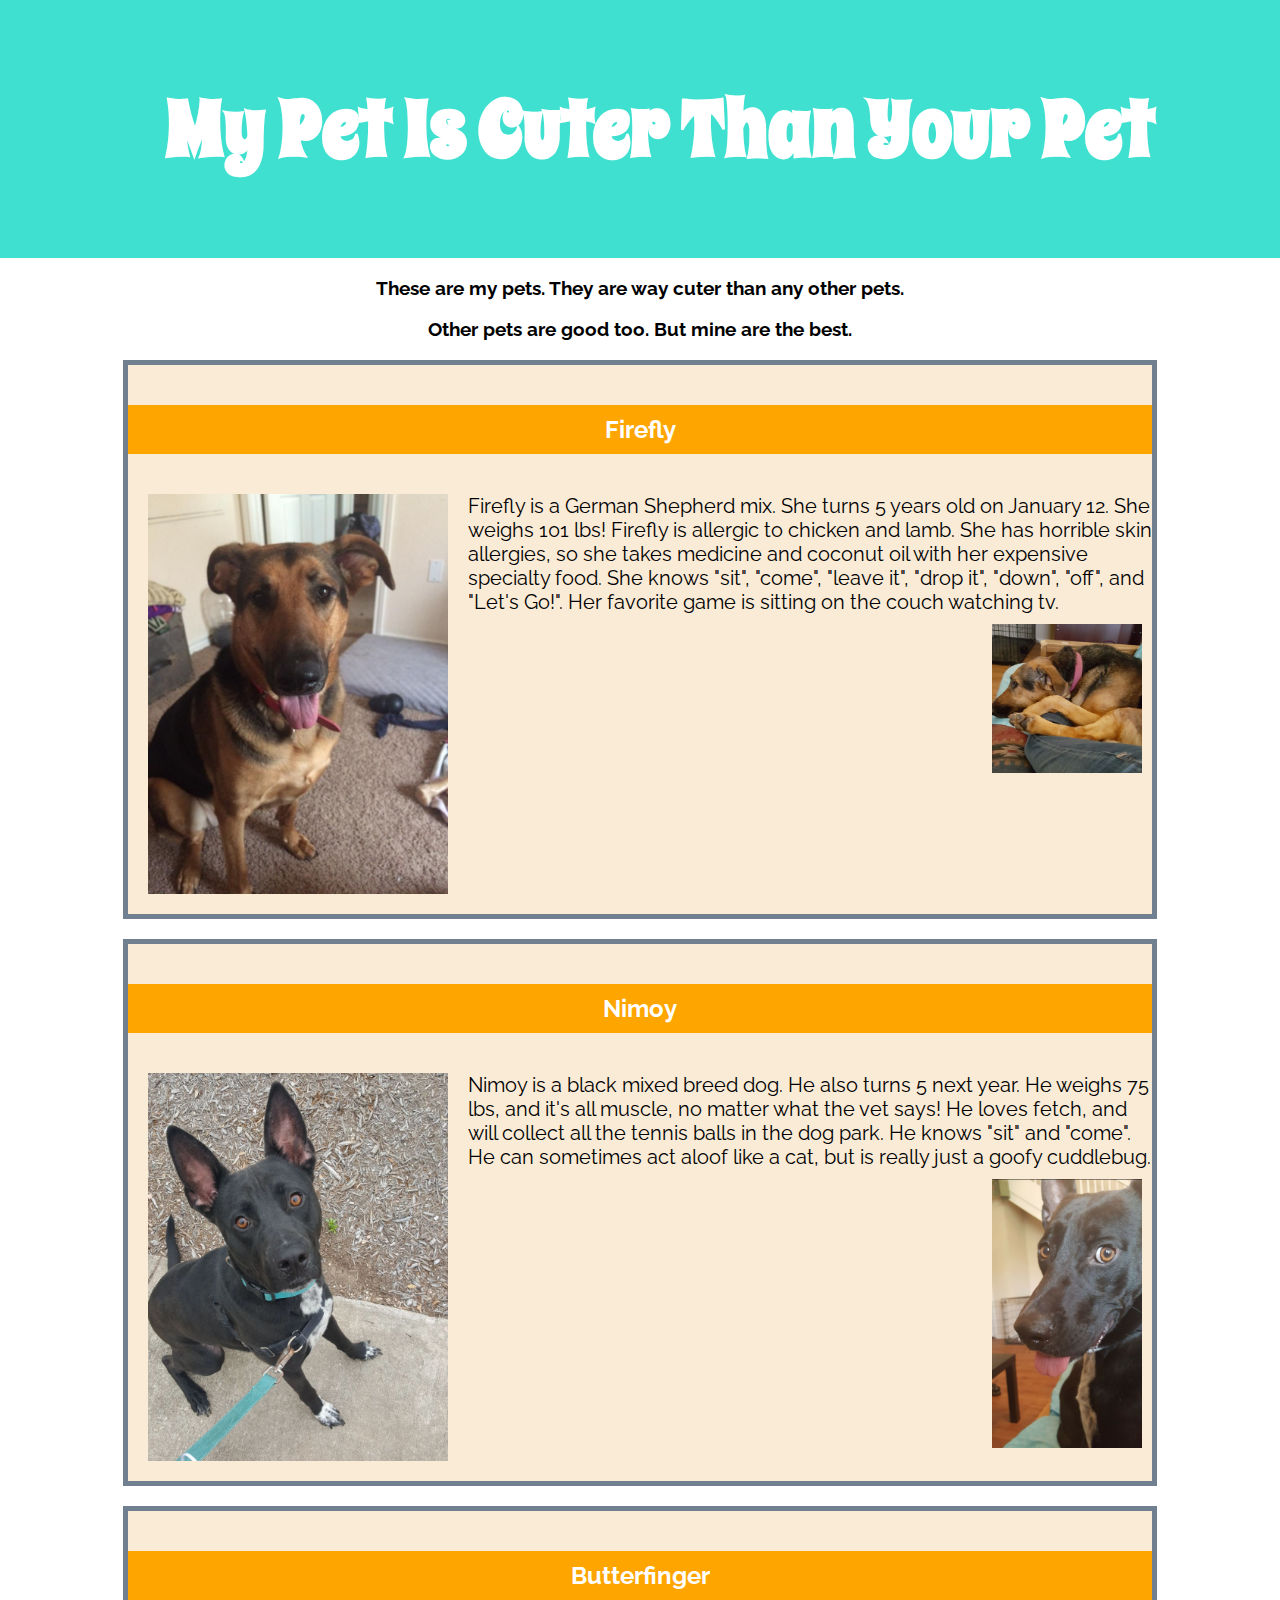
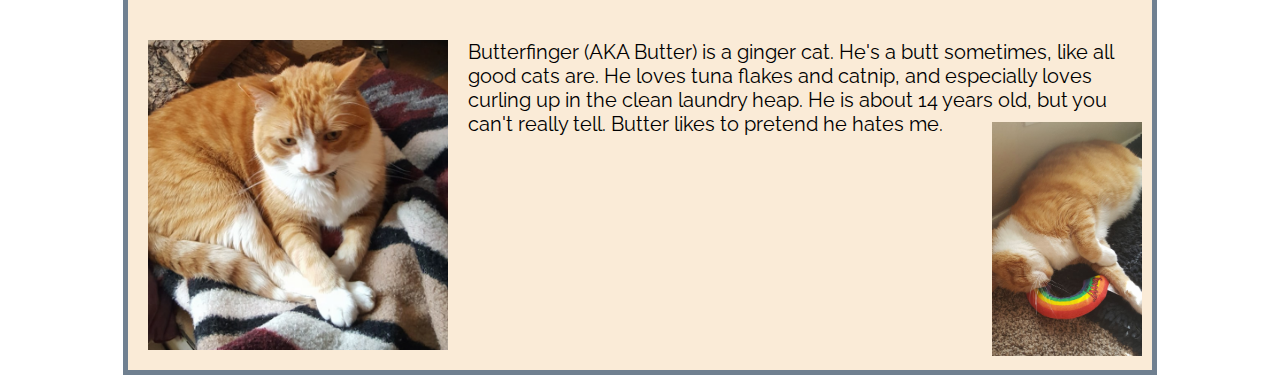
<file: index.html>
<html lang="en">

<head>
    <meta charset="UTF-8">
    <meta name="viewport" content="width=device-width, initial-scale=1.0">
    <meta http-equiv="X-UA-Compatible" content="ie=edge">
    <title>Pet Practice!</title>
    <link href="https://fonts.googleapis.com/css?family=Raleway|Spicy+Rice" rel="stylesheet">
    <link rel=stylesheet href="style.css">

</head>

<body>
    <!-- My header -->
    <header>
        <h1>My Pet Is Cuter Than Your Pet</h1>
    </header>
    <!-- Initial sentence  -->
    <div id="opening-statements">
        <h3>These are my pets. They are way cuter than any other pets.</h3>
        <h3>Other pets are good too. But mine are the best.</h3>
    </div>
    <!-- Pet profile div  -->
    <div class="pet-profile">
        <div class="pet-name-container">
            <h5 class="pet-name">Firefly</h5>
        </div>
        <img class="pet-profile-pic" src="images/Firefly1.jpg" alt="my pets">
        <!-- My bio div -->
        <div class="pet-bio-container">
            <p class="pet-bio-text">
                Firefly is a German Shepherd mix. She turns 5 years old on January 12. She weighs 101 lbs! Firefly is
                allergic to chicken and lamb. She has horrible skin allergies, so she takes medicine and coconut oil
                with her expensive specialty food. She knows "sit", "come", "leave it", "drop it", "down", "off", and
                "Let's Go!". Her favorite game is sitting on the couch watching tv.
                <img class="pet-bonus-picture" src="images/F.png" alt="Firefly watching tv">
            </p>
        </div>
    </div>
    <div class="pet-profile">
        <div class="pet-name-container">
            <h5 class="pet-name">Nimoy</h5>
        </div>
        <img class="pet-profile-pic" src="images/Nimoy1.png" alt="my pets">
        <div class="pet-bio-container">
            <p class="pet-bio-text">
                Nimoy is a black mixed breed dog. He also turns 5 next year. He weighs 75 lbs, and it's all muscle, no
                matter what the vet says! He loves fetch, and will collect all the tennis balls in the dog park. He
                knows "sit" and "come". He can sometimes act aloof like a cat, but is really just a goofy cuddlebug.
                <img class="pet-bonus-picture" src="images/Nimoy2.png" alt="Nimoy">
            </p>
        </div>
    </div>
    <div class="pet-profile">
        <div class="pet-name-container">
            <h5 class="pet-name">Butterfinger</h5>
        </div>
        <img class="pet-profile-pic" src="images/Butterfinger1.png" alt="my pets">
        <div class="pet-bio-container">
            <p class="pet-bio-text">
                Butterfinger (AKA Butter) is a ginger cat. He's a butt sometimes, like all good cats are. He loves tuna
                flakes and catnip, and especially loves curling up in the clean laundry heap. He is about 14 years
                old, but you can't really tell. Butter likes to pretend he hates me.
                <img class="pet-bonus-picture" src="images/Butterfinger2.png" alt="Butter and his toy">
            </p>
        </div>
    </div>
</body>

</html>
</file>
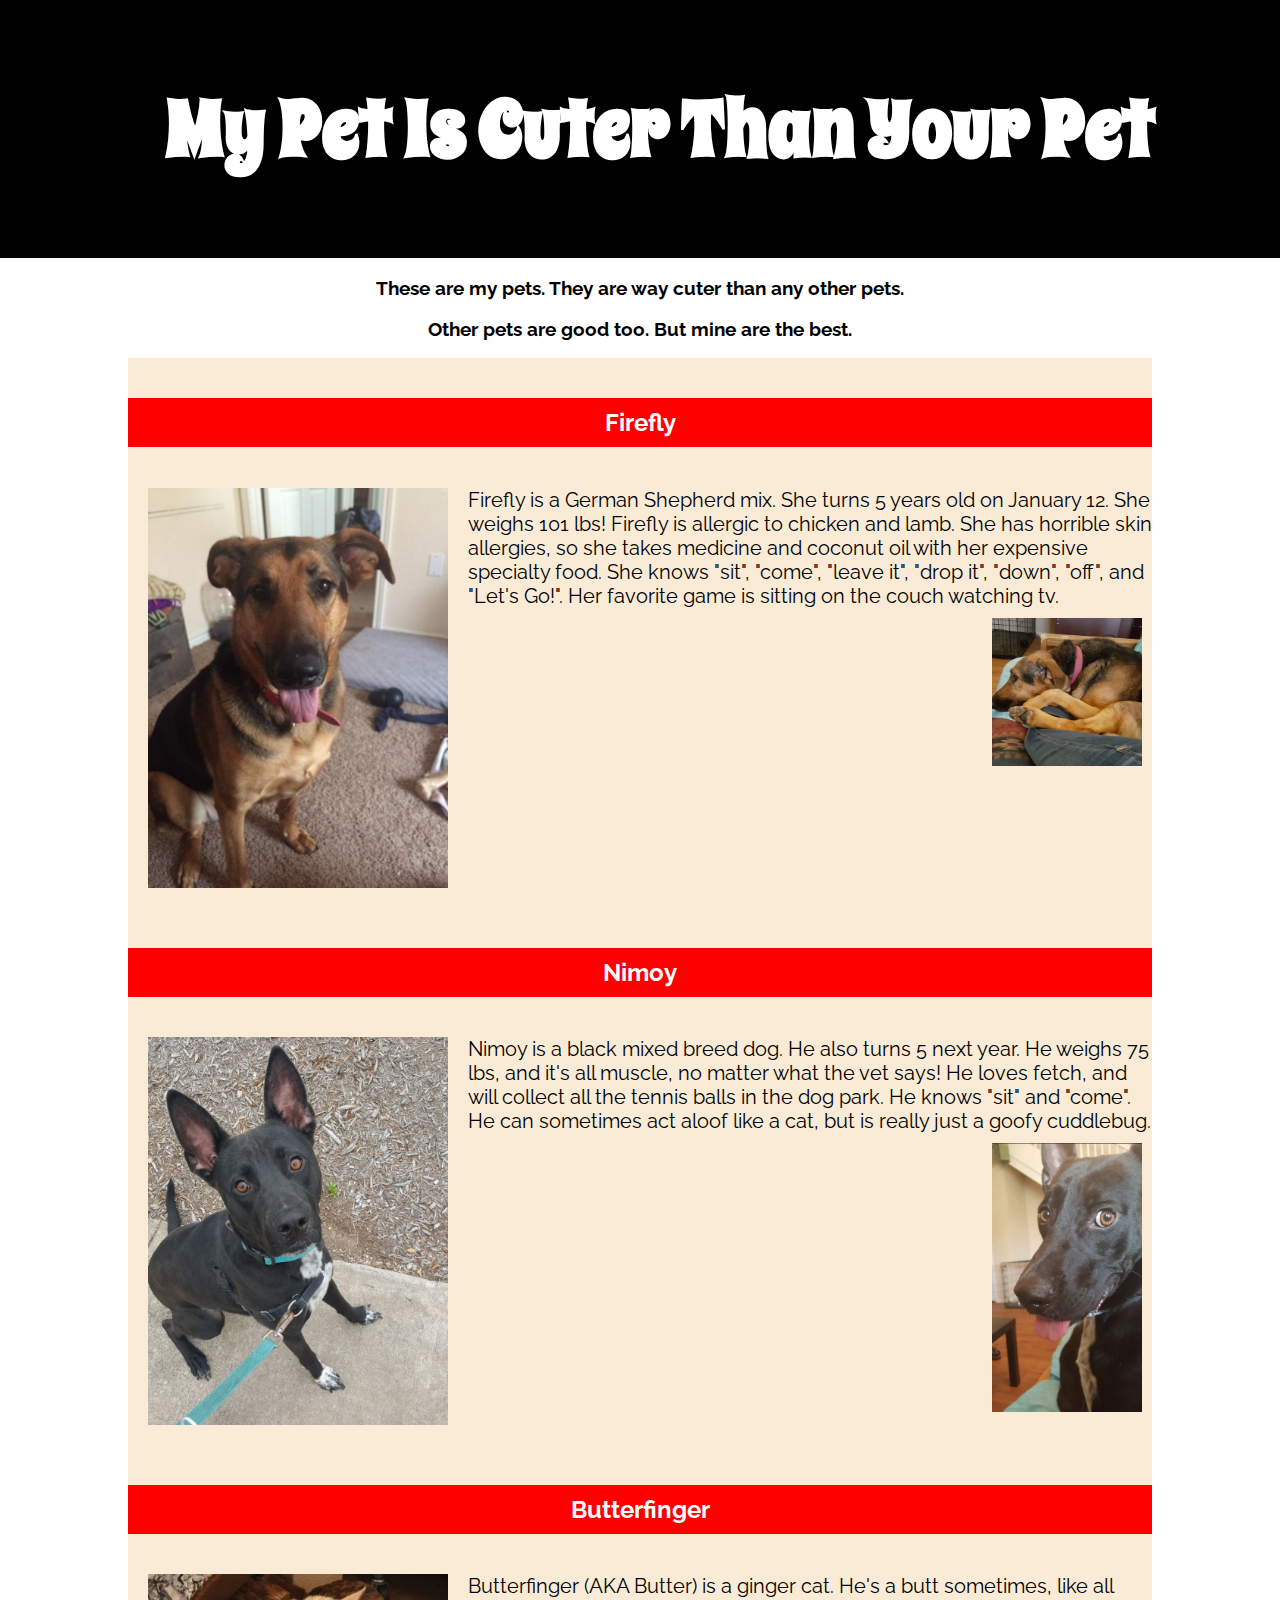
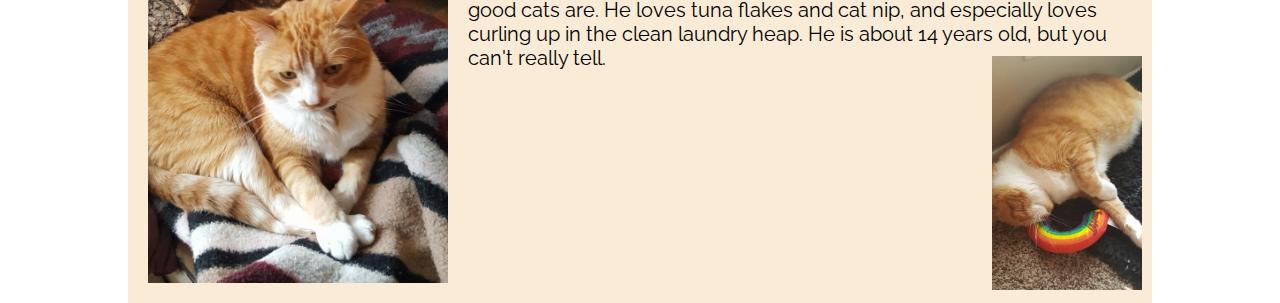
<file: e.html>
<html lang="en">

<head>
    <meta charset="UTF-8">
    <meta name="viewport" content="width=device-width, initial-scale=1.0">
    <meta http-equiv="X-UA-Compatible" content="ie=edge">
    <title>Pet Practice2!</title>
    <link href="https://fonts.googleapis.com/css?family=Raleway|Spicy+Rice" rel="stylesheet">
    <link rel=stylesheet href="e.css">

</head>

<body>
    <!-- My header -->
    <header>
        <h1>My Pet Is Cuter Than Your Pet</h1>
    </header>
    <!-- Initial sentense  -->
    <div id="opening-statements">
        <h3>These are my pets. They are way cuter than any other pets.</h3>
        <h3>Other pets are good too. But mine are the best.</h3>
    </div>
    <!-- Pet profile div  -->
    <div class="pet-profile">
        <div class="pet-name-container">
            <h5 class="pet-name">Firefly</h5>
        </div>
        <img class="pet-profile-pic" src="images/Firefly1.jpg" alt="my pets">
        <!-- My bio div -->
        <div class="pet-bio-container">
            <p class="pet-bio-text">
                Firefly is a German Shepherd mix. She turns 5 years old on January 12. She weighs 101 lbs! Firefly is
                allergic to chicken and lamb. She has horrible skin allergies, so she takes medicine and coconut oil
                with her expensive specialty food. She knows "sit", "come", "leave it", "drop it", "down", "off", and
                "Let's Go!". Her favorite game is sitting on the couch watching tv.
                <img class="pet-bonus-picture" src="images/F.png" alt="Firefly watching tv">
            </p>
        </div>
    </div>
    <div class="pet-profile">
        <div class="pet-name-container">
            <h5 class="pet-name">Nimoy</h5>
        </div>
        <img class="pet-profile-pic" src="images/Nimoy1.png" alt="my pets">
        <div class="pet-bio-container">
            <p class="pet-bio-text">
                Nimoy is a black mixed breed dog. He also turns 5 next year. He weighs 75 lbs, and it's all muscle, no
                matter what the vet says! He loves fetch, and will collect all the tennis balls in the dog park. He
                knows "sit" and "come". He can sometimes act aloof like a cat, but is really just a goofy cuddlebug.
                <img class="pet-bonus-picture" src="images/Nimoy2.png" alt="Nimoy">
            </p>
        </div>
    </div>
    <div class="pet-profile">
        <div class="pet-name-container">
            <h5 class="pet-name">Butterfinger</h5>
        </div>
        <img class="pet-profile-pic" src="images/Butterfinger1.png" alt="my pets">
        <div class="pet-bio-container">
            <p class="pet-bio-text">
                Butterfinger (AKA Butter) is a ginger cat. He's a butt sometimes, like all good cats are. He loves tuna
                flakes and cat nip, and especially loves curling up in the clean laundry heap. He is about 14 years
                old, but you can't really tell.
                <img class="pet-bonus-picture" src="images/Butterfinger2.png" alt="Butter and his toy">
            </p>
        </div>
    </div>
</body>

</html>
</file>
<file: style.css>
body {
    width: 100%;
    margin: 0;
    font-family: 'Raleway', sans-serif;
}

header {
    width: 100%;
    justify-content: center;
    text-align: center;
    color: white;
    background-color: turquoise;
    margin: 0;
    padding: 20px;
    font-size: 2.5em;
    font-family: 'Spicy Rice', cursive;
}

#opening-statements {
    text-align: center;
    margin: auto;
}

.pet-profile-pic {
    width: 300px;
    margin: 20px;
    margin-top: 0;
    float: left;
}

.pet-bonus-picture {
    width: 150px;
    float: right;
    margin: 10px;
}

p {
    font-size: 1.25em;
}

.pet-profile {
    width: 80%;
    background-color: antiquewhite;
    border: 5px solid slategrey;
    margin: auto;
    margin-top: 20px;
    justify-content: center;
    min-height: fit-content;
    overflow: auto;
}

.pet-name {
    font-size: 1.5em;
    text-align: center;
    background-color: orange;
    color: white;
    padding: 10px;
}
</file>
<file: e.css>
body {
    width: 100%;
    margin: 0;
    font-family: 'Raleway', sans-serif;
}

header {
    width: 100%;
    justify-content: center;
    text-align: center;
    color: white;
    background-color: black;
    margin: 0;
    padding: 20px;
    font-size: 2.5em;
    font-family: 'Spicy Rice', cursive;
}

#opening-statements {
    text-align: center;
    margin: auto;
}

.pet-profile-pic {
    width: 300px;
    margin: 20px;
    margin-top: 0;
    float: left;
}

.pet-bonus-picture {
    width: 150px;
    float: right;
    margin: 10px;
}

p {
    font-size: 1.25em;
}

.pet-profile {
    width: 80%;
    background-color: antiquewhite;
    margin: auto;
    justify-content: center;
    min-height: fit-content;
    overflow: auto;
}

.pet-name {
    font-size: 1.5em;
    text-align: center;
    background-color: red;
    color: white;
    padding: 10px;
}
</file>
